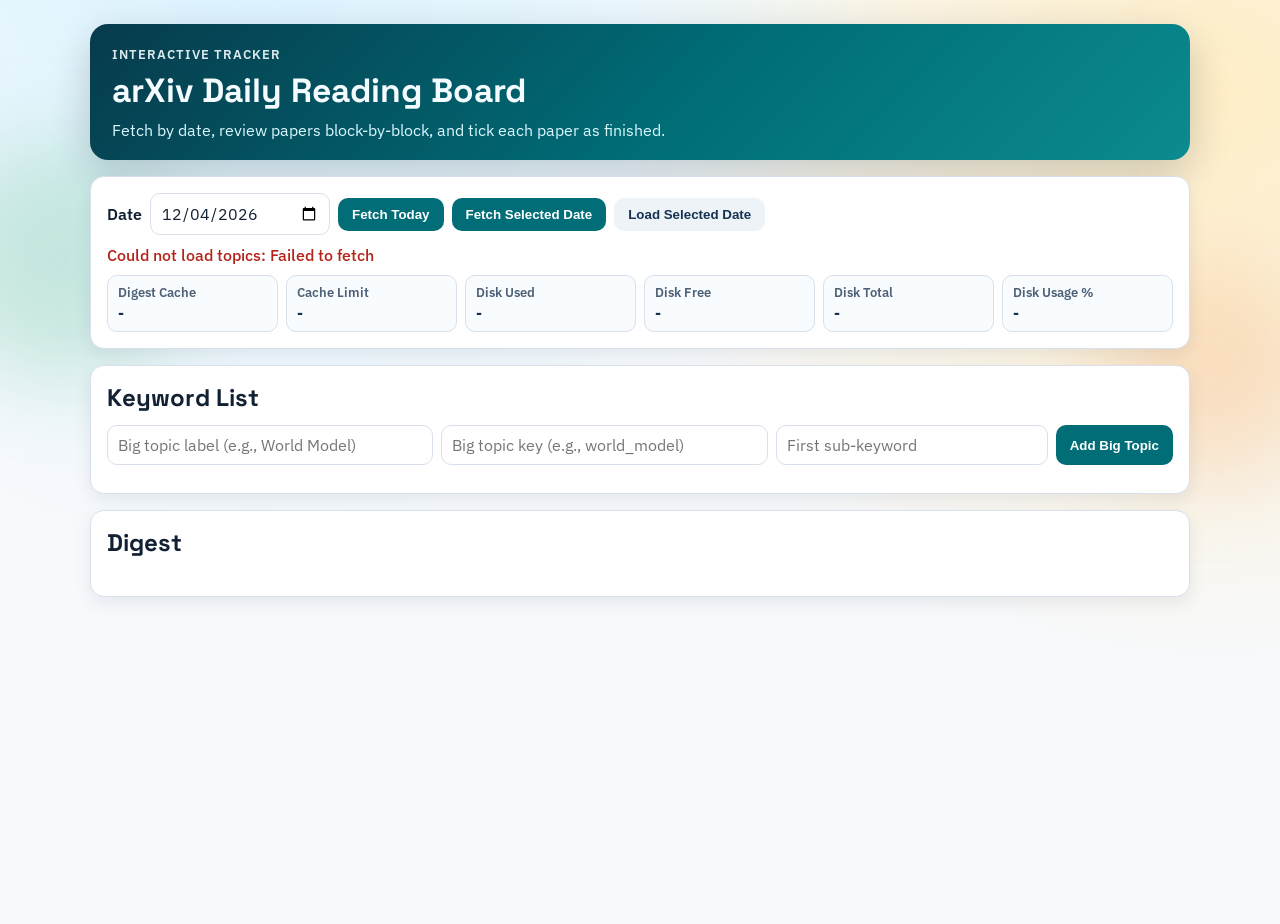
<file: index.html>
<!doctype html>
<html lang="en">
  <head>
    <meta charset="UTF-8" />
    <meta name="viewport" content="width=device-width, initial-scale=1.0" />
    <title>arXiv Interactive Digest</title>
    <link rel="preconnect" href="https://fonts.googleapis.com" />
    <link rel="preconnect" href="https://fonts.gstatic.com" crossorigin />
    <link
      href="https://fonts.googleapis.com/css2?family=IBM+Plex+Sans:wght@400;500;600;700&family=Space+Grotesk:wght@500;700&display=swap"
      rel="stylesheet"
    />
    <link rel="stylesheet" href="./styles.css" />
  </head>
  <body>
    <div class="bg-orb bg-orb-a"></div>
    <div class="bg-orb bg-orb-b"></div>

    <main class="page">
      <header class="hero">
        <p class="eyebrow">Interactive Tracker</p>
        <h1>arXiv Daily Reading Board</h1>
        <p class="subtitle">
          Fetch by date, review papers block-by-block, and tick each paper as finished.
        </p>
      </header>

      <section class="panel controls">
        <div class="control-row">
          <label for="datePicker">Date</label>
          <input id="datePicker" type="date" />
          <button id="fetchToday" class="btn">Fetch Today</button>
          <button id="fetchDate" class="btn">Fetch Selected Date</button>
          <button id="loadDate" class="btn ghost">Load Selected Date</button>
        </div>

        <p id="statusText" class="status">Ready.</p>

        <div class="health-grid">
          <div class="health-card">
            <p class="health-label">Digest Cache</p>
            <p id="healthDataUsed" class="health-value">-</p>
          </div>
          <div class="health-card">
            <p class="health-label">Cache Limit</p>
            <p id="healthDataLimit" class="health-value">-</p>
          </div>
          <div class="health-card">
            <p class="health-label">Disk Used</p>
            <p id="healthDiskUsed" class="health-value">-</p>
          </div>
          <div class="health-card">
            <p class="health-label">Disk Free</p>
            <p id="healthDiskFree" class="health-value">-</p>
          </div>
          <div class="health-card">
            <p class="health-label">Disk Total</p>
            <p id="healthDiskTotal" class="health-value">-</p>
          </div>
          <div class="health-card">
            <p class="health-label">Disk Usage %</p>
            <p id="healthDiskPercent" class="health-value">-</p>
          </div>
        </div>
      </section>

      <section class="panel">
        <div class="panel-head">
          <h2>Keyword List</h2>
        </div>
        <div class="topic-create">
          <input id="newTopicLabel" type="text" placeholder="Big topic label (e.g., World Model)" />
          <input id="newTopicKey" type="text" placeholder="Big topic key (e.g., world_model)" />
          <input id="newTopicKeyword" type="text" placeholder="First sub-keyword" />
          <button id="addTopicBtn" class="btn">Add Big Topic</button>
        </div>
        <div id="topicsEditor" class="topics-editor"></div>
      </section>

      <section class="panel">
        <div class="panel-head">
          <h2>Digest</h2>
          <p id="progressText" class="progress"></p>
        </div>
        <div id="digestTabs" class="digest-tabs"></div>
        <div id="digestContainer" class="digest-grid"></div>
      </section>
    </main>

    <template id="topicEditorTemplate">
      <article class="topic-edit-card">
        <h3 class="topic-title"></h3>
        <p class="topic-meta"></p>
        <div class="keyword-chip-list"></div>
        <div class="subkeyword-row">
          <input class="subkeyword-input" type="text" placeholder="New sub-keyword" />
          <button class="btn add-subkeyword-btn" type="button">Add Sub-keyword</button>
        </div>
      </article>
    </template>

    <template id="topicBlockTemplate">
      <article class="topic-block">
        <h3 class="topic-heading"></h3>
        <div class="paper-list"></div>
      </article>
    </template>

    <template id="paperCardTemplate">
      <article class="paper-card">
        <label class="paper-check-row">
          <input class="paper-check" type="checkbox" />
        </label>
        <a class="paper-title" target="_blank" rel="noopener noreferrer"></a>
        <details>
          <summary>Abstract</summary>
          <p class="paper-abstract"></p>
        </details>
        <div class="paper-meta"></div>
      </article>
    </template>

    <script src="./app.js" defer></script>
  </body>
</html>
</file>
<file: styles.css>
:root {
  --bg: #f7f9fc;
  --ink: #122033;
  --muted: #4d6076;
  --panel: #ffffff;
  --line: #d8e0eb;
  --accent: #006d77;
  --accent-strong: #00545c;
  --warm: #ee9b00;
  --ok: #2a9d8f;
}

* {
  box-sizing: border-box;
}

body {
  margin: 0;
  font-family: "IBM Plex Sans", sans-serif;
  color: var(--ink);
  background: radial-gradient(circle at 20% -10%, #d9f3ff 0, rgba(217, 243, 255, 0) 45%),
    radial-gradient(circle at 95% 10%, #ffeec7 0, rgba(255, 238, 199, 0) 40%), var(--bg);
  min-height: 100vh;
}

.bg-orb {
  position: fixed;
  border-radius: 999px;
  filter: blur(45px);
  opacity: 0.25;
  pointer-events: none;
  z-index: 0;
}

.bg-orb-a {
  width: 240px;
  height: 240px;
  top: 140px;
  left: -60px;
  background: #52b788;
}

.bg-orb-b {
  width: 220px;
  height: 220px;
  right: -40px;
  top: 260px;
  background: #f4a261;
}

.page {
  position: relative;
  z-index: 1;
  width: min(1100px, 94vw);
  margin: 24px auto 60px;
  display: grid;
  gap: 16px;
}

.hero {
  background: linear-gradient(135deg, #073b4c 0%, #006d77 55%, #0b8b8f 100%);
  color: #f4fcff;
  border-radius: 18px;
  padding: 22px 22px 20px;
  box-shadow: 0 14px 40px rgba(6, 27, 38, 0.2);
  animation: reveal 260ms ease-out;
}

.eyebrow {
  margin: 0;
  letter-spacing: 0.08em;
  text-transform: uppercase;
  font-weight: 600;
  font-size: 0.8rem;
  opacity: 0.9;
}

h1,
h2,
h3 {
  margin: 0;
  font-family: "Space Grotesk", sans-serif;
}

h1 {
  margin-top: 6px;
  font-size: clamp(1.4rem, 2.8vw, 2.1rem);
}

.subtitle {
  margin: 8px 0 0;
  max-width: 700px;
  color: #dcf9ff;
}

.panel {
  background: var(--panel);
  border: 1px solid var(--line);
  border-radius: 14px;
  padding: 16px;
  box-shadow: 0 6px 18px rgba(8, 31, 53, 0.08);
  animation: reveal 320ms ease-out;
}

.panel-head {
  display: flex;
  gap: 10px;
  align-items: center;
  justify-content: space-between;
  margin-bottom: 12px;
}

.controls {
  display: grid;
  gap: 10px;
}

.control-row {
  display: flex;
  flex-wrap: wrap;
  gap: 8px;
  align-items: center;
}

label {
  font-weight: 600;
  color: var(--ink);
}

input,
textarea {
  font: inherit;
  border: 1px solid var(--line);
  border-radius: 10px;
  padding: 9px 10px;
  color: var(--ink);
  background: #fff;
}

input[type="url"] {
  width: min(520px, 100%);
}

input[type="date"] {
  min-width: 180px;
}

textarea {
  width: 100%;
  resize: vertical;
}

.btn {
  border: 0;
  border-radius: 10px;
  padding: 9px 14px;
  font-weight: 700;
  color: #fff;
  background: var(--accent);
  cursor: pointer;
  transition: transform 100ms ease, background-color 120ms ease;
}

.btn:hover {
  transform: translateY(-1px);
  background: var(--accent-strong);
}

.btn.ghost {
  background: #eef3f8;
  color: #163250;
}

.btn.ghost:hover {
  background: #dde8f3;
}

.status {
  margin: 0;
  color: var(--muted);
  font-weight: 500;
}

.health-grid {
  display: grid;
  gap: 8px;
  grid-template-columns: repeat(auto-fit, minmax(140px, 1fr));
}

.health-card {
  border: 1px solid var(--line);
  border-radius: 10px;
  padding: 8px 10px;
  background: #f9fcff;
}

.health-label {
  margin: 0;
  color: var(--muted);
  font-size: 0.8rem;
  font-weight: 600;
}

.health-value {
  margin: 2px 0 0;
  color: #163250;
  font-weight: 700;
  font-size: 0.95rem;
}

.progress {
  margin: 0;
  color: var(--muted);
  font-weight: 600;
}

.topics-editor {
  display: grid;
  grid-template-columns: repeat(auto-fit, minmax(260px, 1fr));
  gap: 12px;
}

.topic-create {
  display: grid;
  grid-template-columns: 1.2fr 1.2fr 1fr auto;
  gap: 8px;
  margin-bottom: 12px;
}

.topic-edit-card {
  border: 1px solid var(--line);
  border-radius: 12px;
  padding: 10px;
  background: #fbfdff;
}

.topic-title {
  font-size: 1.05rem;
}

.topic-meta {
  margin: 4px 0 8px;
  color: var(--muted);
  font-size: 0.9rem;
}

.keyword-chip-list {
  display: flex;
  gap: 6px;
  flex-wrap: wrap;
  margin-bottom: 10px;
}

.keyword-chip {
  border: 1px solid var(--line);
  border-radius: 999px;
  background: #f0f6fc;
  color: #1a3553;
  font-size: 0.82rem;
  font-weight: 600;
  padding: 4px 8px;
}

.subkeyword-row {
  display: grid;
  grid-template-columns: 1fr auto;
  gap: 8px;
  align-items: center;
}

.digest-grid {
  display: grid;
  gap: 12px;
}

.digest-tabs {
  display: flex;
  gap: 8px;
  flex-wrap: wrap;
  margin-bottom: 10px;
}

.digest-tab {
  border: 1px solid var(--line);
  border-radius: 999px;
  background: #f0f5fb;
  color: #17324e;
  font-weight: 700;
  padding: 7px 12px;
  cursor: pointer;
}

.digest-tab.active {
  background: #006d77;
  color: #ffffff;
  border-color: #006d77;
}

.topic-block {
  border: 1px solid var(--line);
  border-radius: 12px;
  padding: 10px;
  background: #fcfeff;
}

.topic-heading {
  margin-bottom: 8px;
  font-size: 1.1rem;
}

.paper-list {
  display: grid;
  gap: 10px;
}

.paper-card {
  border: 1px solid var(--line);
  border-left: 5px solid var(--warm);
  border-radius: 10px;
  padding: 10px;
  background: #fff;
}

.paper-check-row {
  display: inline-flex;
  align-items: center;
  gap: 8px;
  margin-bottom: 6px;
}

.paper-title {
  display: inline-block;
  font-size: 1.03rem;
  font-weight: 700;
  color: #0c4664;
  text-decoration: none;
  margin-bottom: 6px;
}

.paper-title:hover {
  text-decoration: underline;
}

.paper-abstract {
  margin: 6px 0 0;
  color: #30475f;
}

.paper-meta {
  margin-top: 8px;
  color: var(--muted);
  font-size: 0.88rem;
}

.cleared {
  border: 1px solid #bde8db;
  background: #edfbf7;
  color: #1e6a62;
  border-radius: 10px;
  padding: 12px;
  font-weight: 700;
}

@keyframes reveal {
  from {
    opacity: 0;
    transform: translateY(6px);
  }
  to {
    opacity: 1;
    transform: translateY(0);
  }
}

@media (max-width: 700px) {
  .panel {
    padding: 12px;
  }

  .control-row {
    align-items: stretch;
  }

  .btn,
  input,
  textarea {
    width: 100%;
  }

  .topic-create,
  .subkeyword-row {
    grid-template-columns: 1fr;
  }

  .panel-head {
    flex-direction: column;
    align-items: flex-start;
  }
}
</file>
